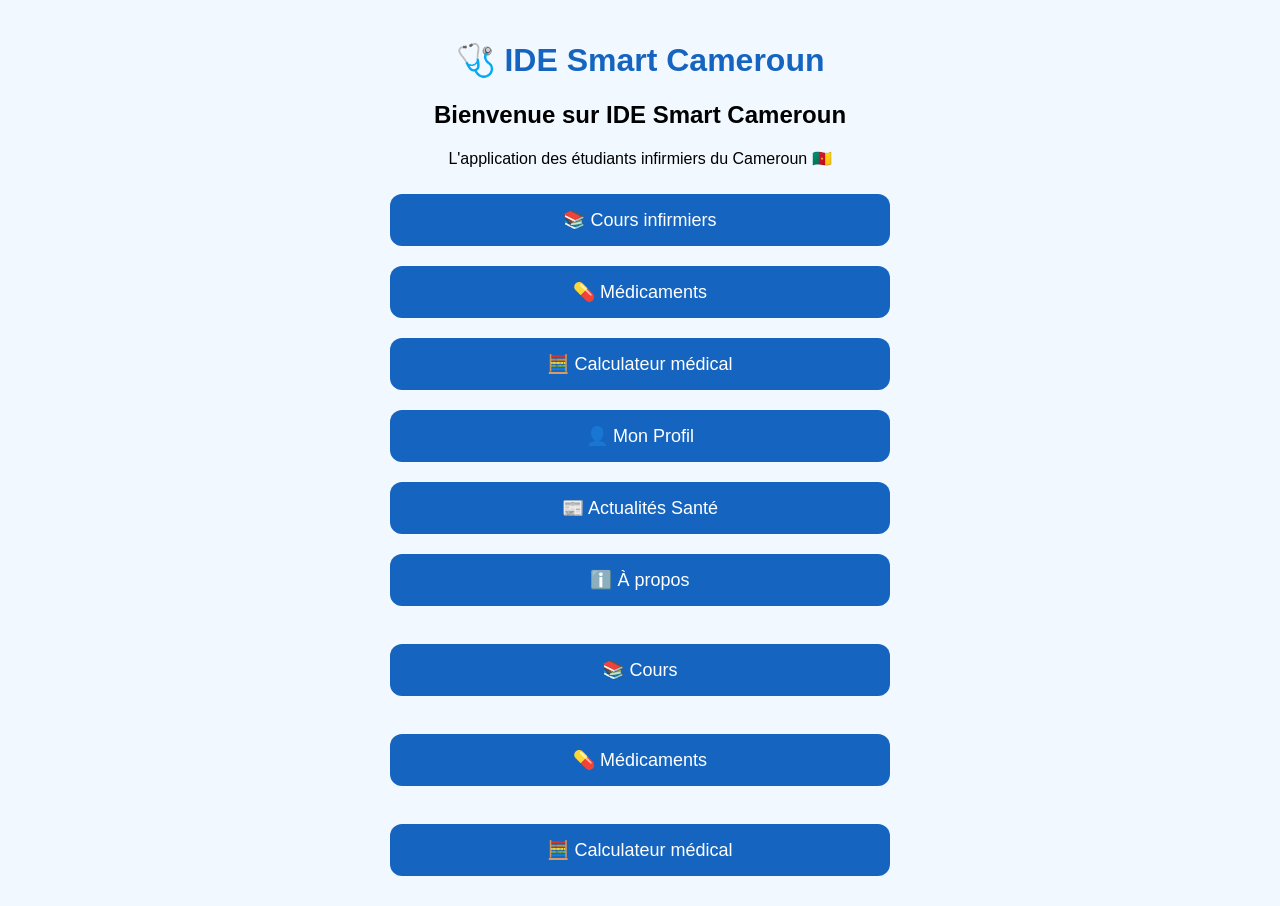
<file: index.html>
<!DOCTYPE html>
<html lang="fr">
<head>
<meta charset="UTF-8">
<meta name="viewport" content="width=device-width, initial-scale=1.0">
<title>IDE Smart Cameroun</title>
<link rel="stylesheet" href="style.css">
</head>

<body>

<h1>🩺 IDE Smart Cameroun</h1>

<div id="accueil">

<h2>Bienvenue sur IDE Smart Cameroun</h2>

<p>L'application des étudiants infirmiers du Cameroun 🇨🇲</p>
<a href="cours.html">
<button>📚 Cours infirmiers</button>
</a>

<a href="medicaments.html">
<button>💊 Médicaments</button>
</a>

<a href="calculateur.html">
<button>🧮 Calculateur médical</button>
</a>
  
<a href="profil.html">
<button>👤 Mon Profil</button>
</a>

<button>📰 Actualités Santé</button>

<button>ℹ️ À propos</button>

<br><br>

<button>📚 Cours</button>

<br><br>

<button>💊 Médicaments</button>

<br><br>

<button>🧮 Calculateur médical</button>

</div>

<div id="quiz" style="display:none;">

<h3 id="progression"></h3>

<progress id="barre" value="0" max="100"></progress>

<h2 id="question"></h2>

<button onclick="verifier('A')"></button>

<br><br>

<button onclick="verifier('B')"></button>

<br><br>

<button onclick="verifier('C')"></button>

<br><br>

<button onclick="verifier('D')"></button>

<h3 id="resultat"></h3>

</div>

<script src="app.js"></script>

</body>
</html>
</file>
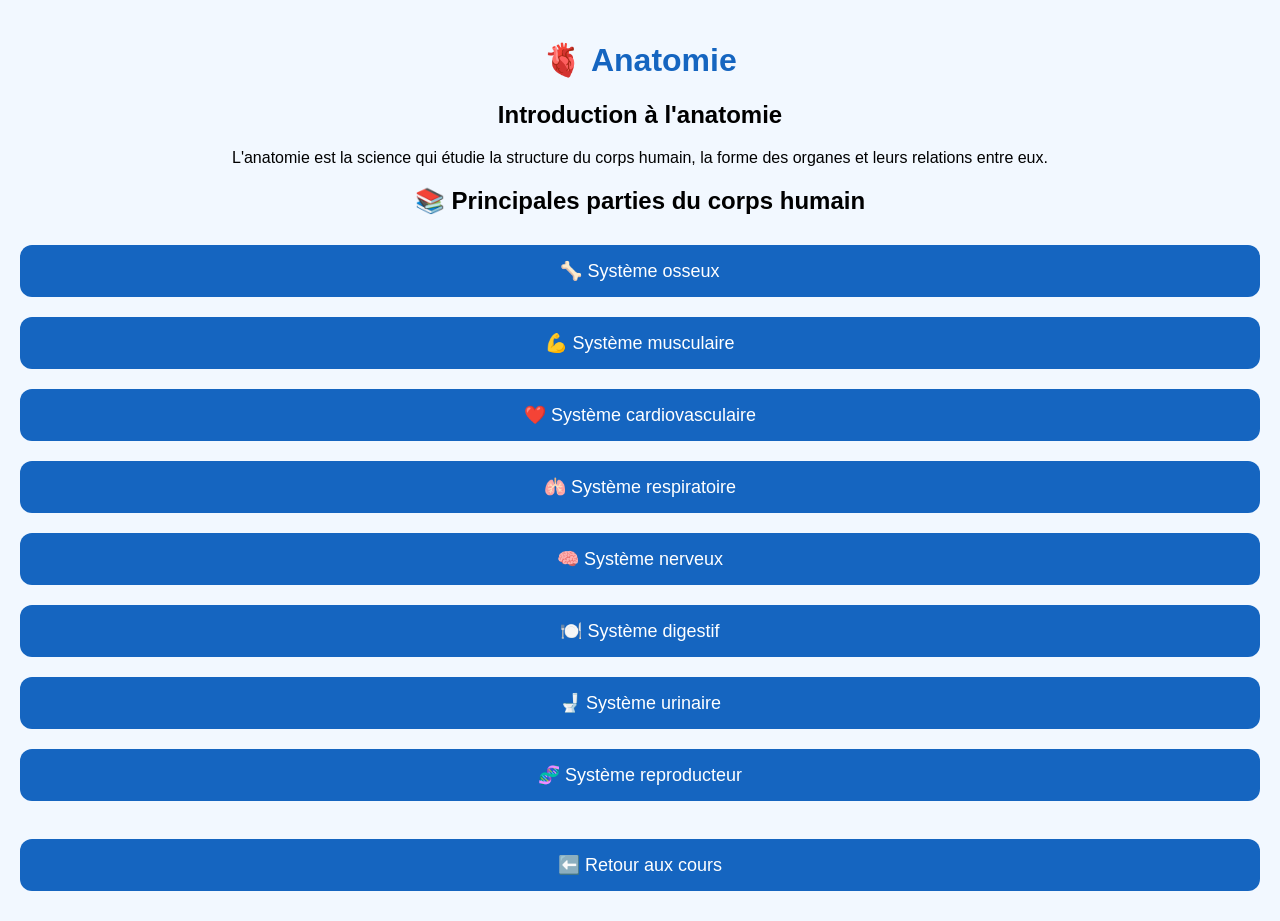
<file: anatomie.html>
<!DOCTYPE html>
<html lang="fr">
<head>
<meta charset="UTF-8">
<meta name="viewport" content="width=device-width, initial-scale=1.0">
<title>Anatomie - IDE Smart Cameroun</title>
<link rel="stylesheet" href="style.css">
</head>

<body>

<h1>🫀 Anatomie</h1>

<h2>Introduction à l'anatomie</h2>

<p>
L'anatomie est la science qui étudie la structure du corps humain,
la forme des organes et leurs relations entre eux.
</p>

<h2>📚 Principales parties du corps humain</h2>

<button>🦴 Système osseux</button>

<button>💪 Système musculaire</button>

<a href="cardiovasculaire.html">
<button>❤️ Système cardiovasculaire</button>
</a>

<a href="respiratoire.html">
<button>🫁 Système respiratoire</button>
</a>

<a href="nerveux.html">
<button>🧠 Système nerveux</button>
</a>

<button>🍽️ Système digestif</button>

<button>🚽 Système urinaire</button>

<button>🧬 Système reproducteur</button>

<br><br>

<button onclick="window.location.href='cours.html'">
⬅️ Retour aux cours
</button>

</body>
</html>
</file>
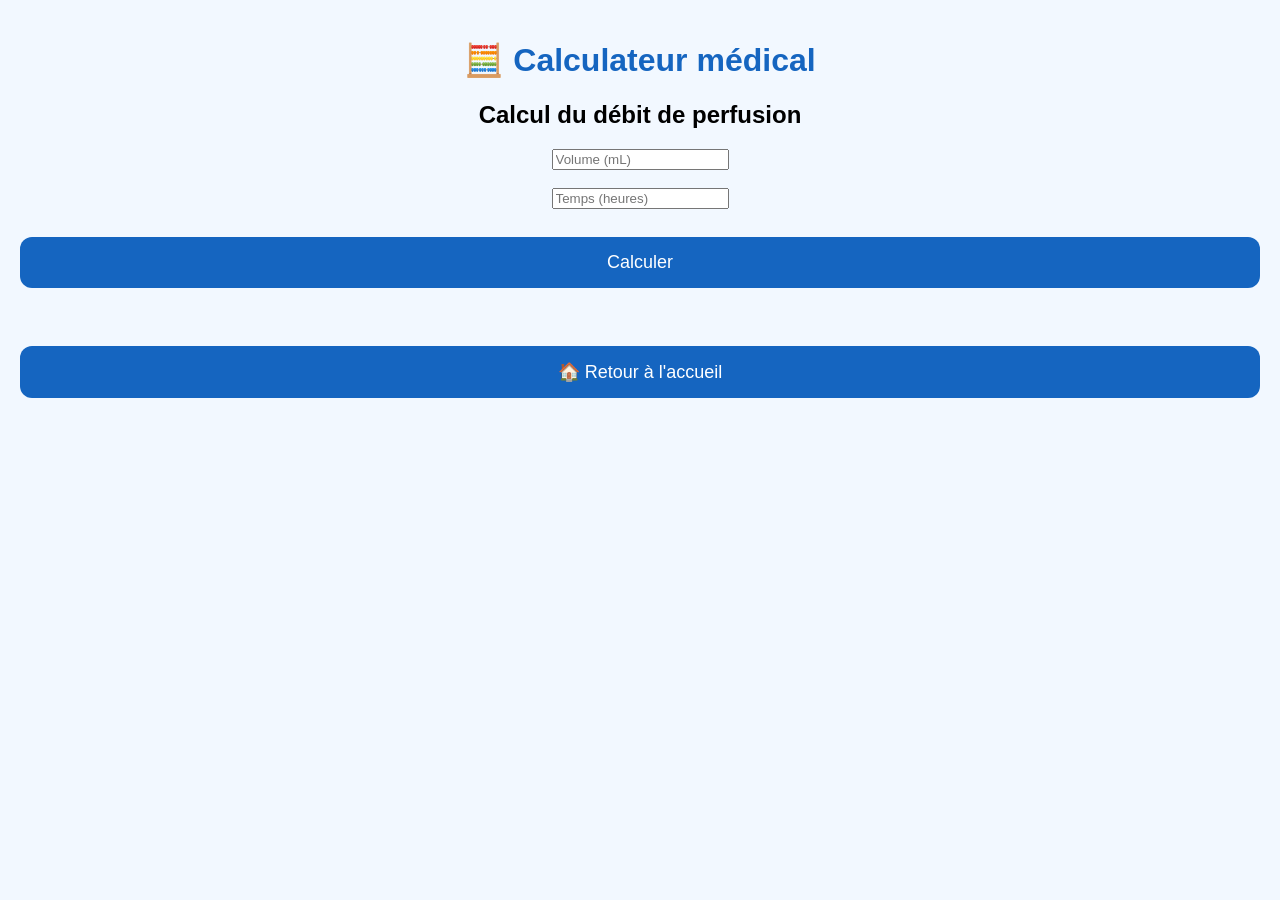
<file: calculateur.html>
<!DOCTYPE html>
<html lang="fr">
<head>
<meta charset="UTF-8">
<meta name="viewport" content="width=device-width, initial-scale=1.0">
<title>Calculateur médical</title>
<link rel="stylesheet" href="style.css">
</head>

<body>

<h1>🧮 Calculateur médical</h1>

<h2>Calcul du débit de perfusion</h2>

<input type="number" id="volume" placeholder="Volume (mL)"><br><br>

<input type="number" id="temps" placeholder="Temps (heures)"><br><br>

<button onclick="calculer()">Calculer</button>

<h2 id="resultat"></h2>

<br>

<button onclick="window.location.href='index.html'">
🏠 Retour à l'accueil
</button>

<script>
function calculer(){

let volume = document.getElementById("volume").value;

let temps = document.getElementById("temps").value;

let debit = volume / temps;

document.getElementById("resultat").innerHTML =
"Débit : " + debit.toFixed(2) + " mL/h";

}
</script>

</body>
</html>
</file>
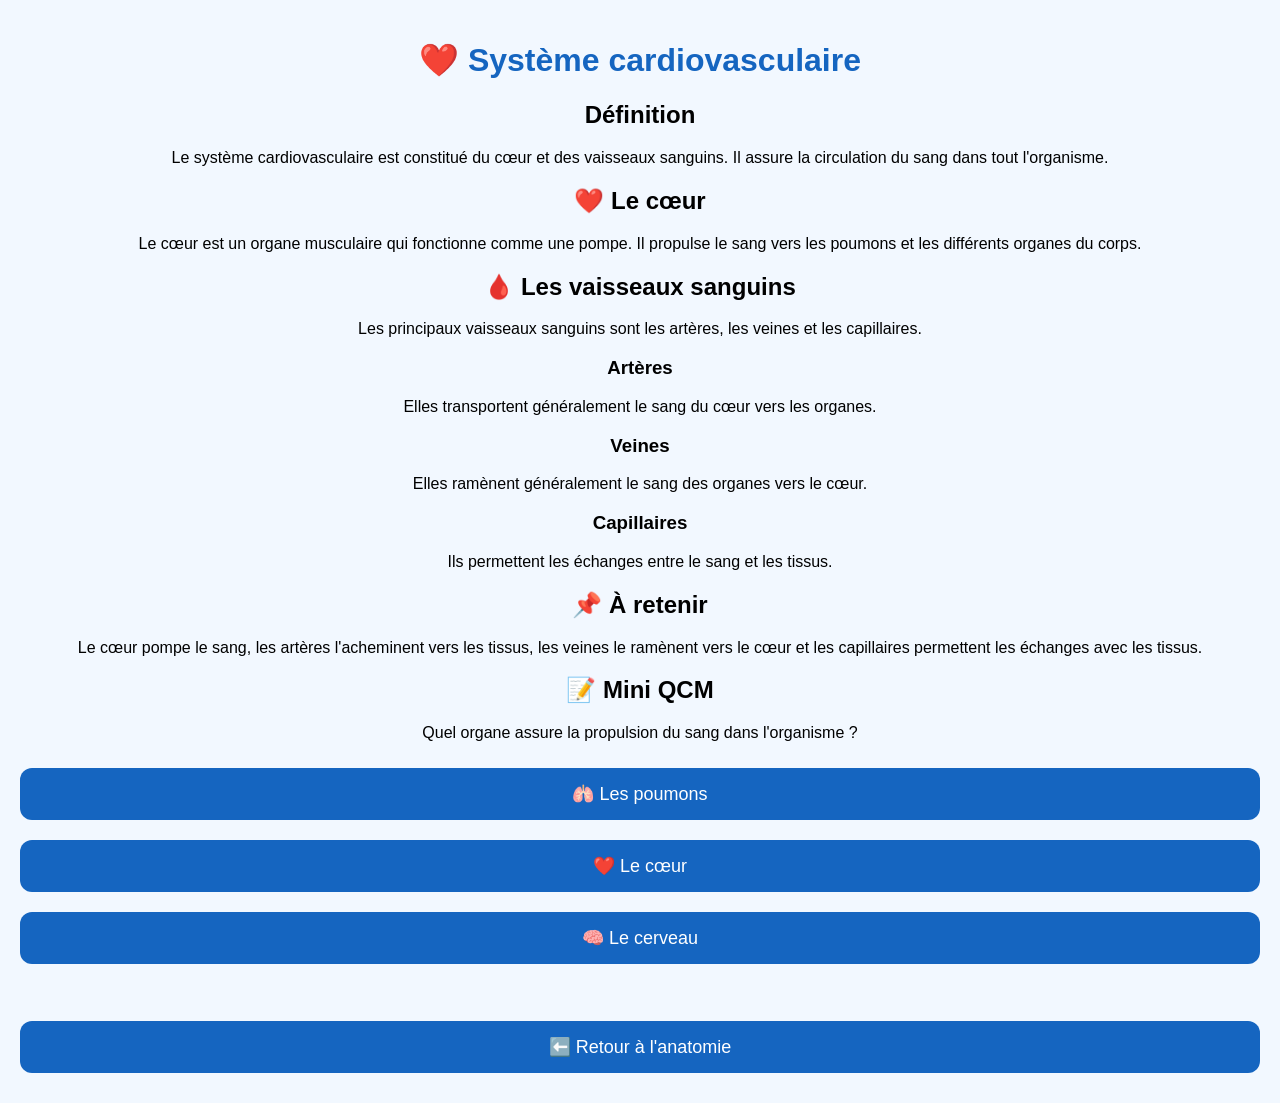
<file: cardiovasculaire.html>
<!DOCTYPE html>
<html lang="fr">
<head>
<meta charset="UTF-8">
<meta name="viewport" content="width=device-width, initial-scale=1.0">
<title>Système cardiovasculaire - IDE Smart Cameroun</title>
<link rel="stylesheet" href="style.css">
</head>

<body>

<h1>❤️ Système cardiovasculaire</h1>

<h2>Définition</h2>

<p>
Le système cardiovasculaire est constitué du cœur et des vaisseaux sanguins.
Il assure la circulation du sang dans tout l'organisme.
</p>

<h2>❤️ Le cœur</h2>

<p>
Le cœur est un organe musculaire qui fonctionne comme une pompe.
Il propulse le sang vers les poumons et les différents organes du corps.
</p>

<h2>🩸 Les vaisseaux sanguins</h2>

<p>
Les principaux vaisseaux sanguins sont les artères, les veines
et les capillaires.
</p>

<h3>Artères</h3>
<p>
Elles transportent généralement le sang du cœur vers les organes.
</p>

<h3>Veines</h3>
<p>
Elles ramènent généralement le sang des organes vers le cœur.
</p>

<h3>Capillaires</h3>
<p>
Ils permettent les échanges entre le sang et les tissus.
</p>

<h2>📌 À retenir</h2>

<p>
Le cœur pompe le sang, les artères l'acheminent vers les tissus,
les veines le ramènent vers le cœur et les capillaires permettent
les échanges avec les tissus.
</p>

<h2>📝 Mini QCM</h2>

<p>Quel organe assure la propulsion du sang dans l'organisme ?</p>

<button onclick="reponse(false)">🫁 Les poumons</button>

<button onclick="reponse(true)">❤️ Le cœur</button>

<button onclick="reponse(false)">🧠 Le cerveau</button>

<h3 id="resultat"></h3>

<script>
function reponse(correcte){

if(correcte){

document.getElementById("resultat").innerHTML =
"✅ Bonne réponse ! Le cœur propulse le sang.";

}else{

document.getElementById("resultat").innerHTML =
"❌ Mauvaise réponse. La bonne réponse est : le cœur.";

}

}
</script>
  
<br>

<button onclick="window.location.href='anatomie.html'">
⬅️ Retour à l'anatomie
</button>

</body>
</html>
</file>
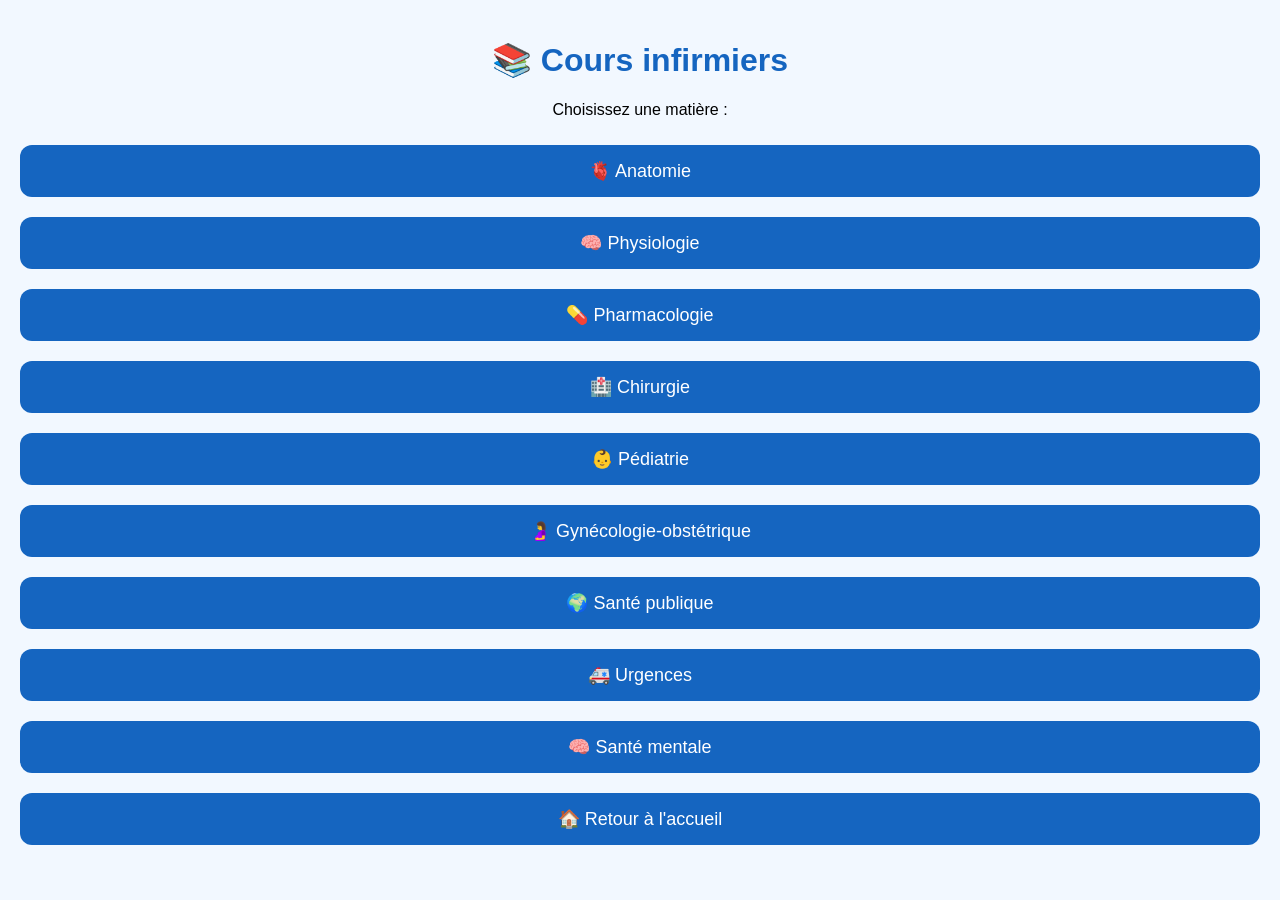
<file: cours.html>
<!DOCTYPE html>
<html lang="fr">
<head>
<meta charset="UTF-8">
<meta name="viewport" content="width=device-width, initial-scale=1.0">
<title>Cours - IDE Smart Cameroun</title>
<link rel="stylesheet" href="style.css">
</head>

<body>

<h1>📚 Cours infirmiers</h1>

<p>Choisissez une matière :</p>

<a href="anatomie.html">
<button>🫀 Anatomie</button>
</a>
  
<button>🧠 Physiologie</button>

<button>💊 Pharmacologie</button>

<button>🏥 Chirurgie</button>

<button>👶 Pédiatrie</button>

<button>🤰 Gynécologie-obstétrique</button>

<button>🌍 Santé publique</button>

<button>🚑 Urgences</button>

<button>🧠 Santé mentale</button>

<br>

<button onclick="window.location.href='index.html'">
🏠 Retour à l'accueil
</button>

</body>
</html>
</file>
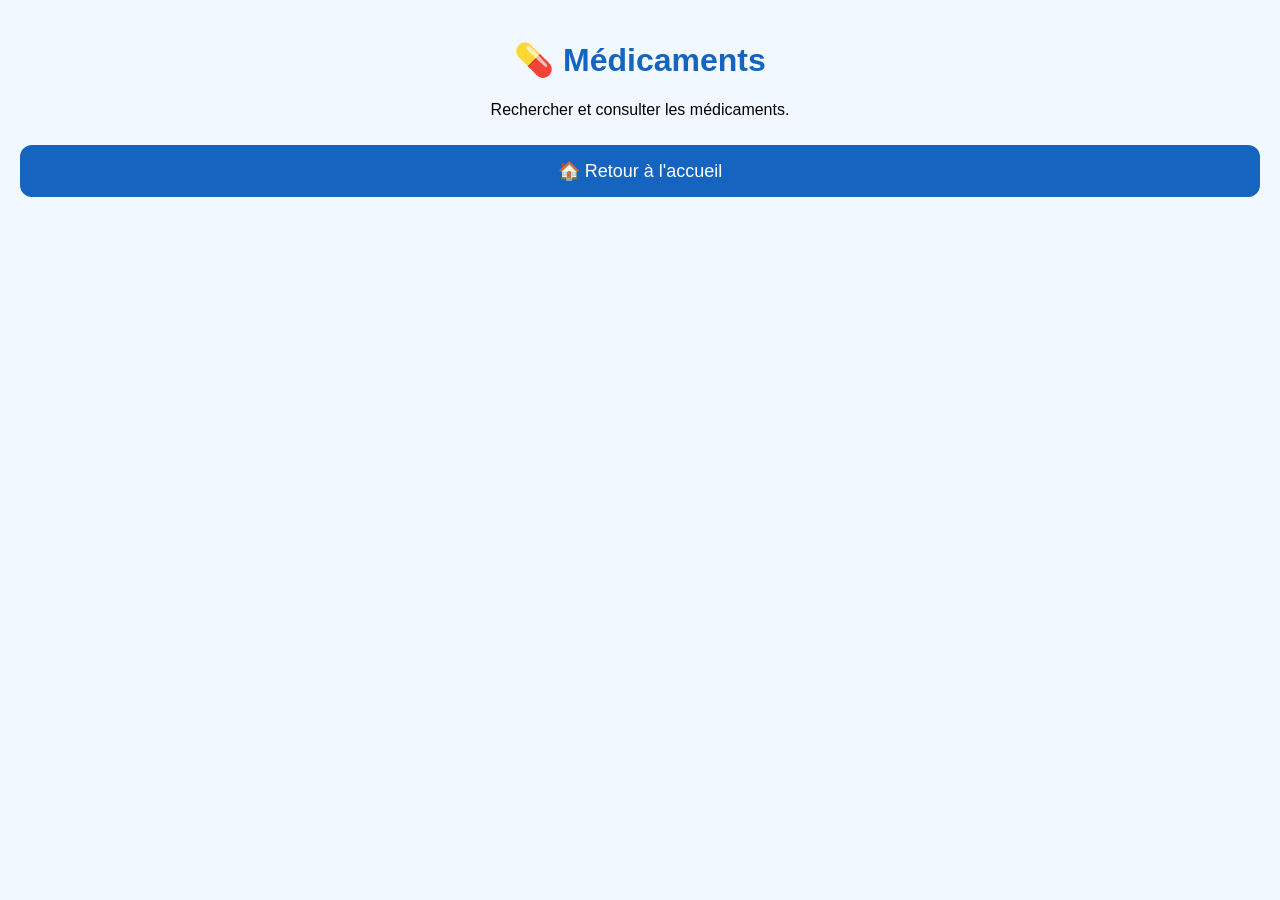
<file: medicaments.html>
<!DOCTYPE html>
<html lang="fr">
<head>
<meta charset="UTF-8">
<meta name="viewport" content="width=device-width, initial-scale=1.0">
<title>Médicaments - IDE Smart Cameroun</title>
<link rel="stylesheet" href="style.css">
</head>

<body>

<h1>💊 Médicaments</h1>

<p>Rechercher et consulter les médicaments.</p>

<button onclick="window.location.href='index.html'">
🏠 Retour à l'accueil
</button>

</body>
</html>
</file>
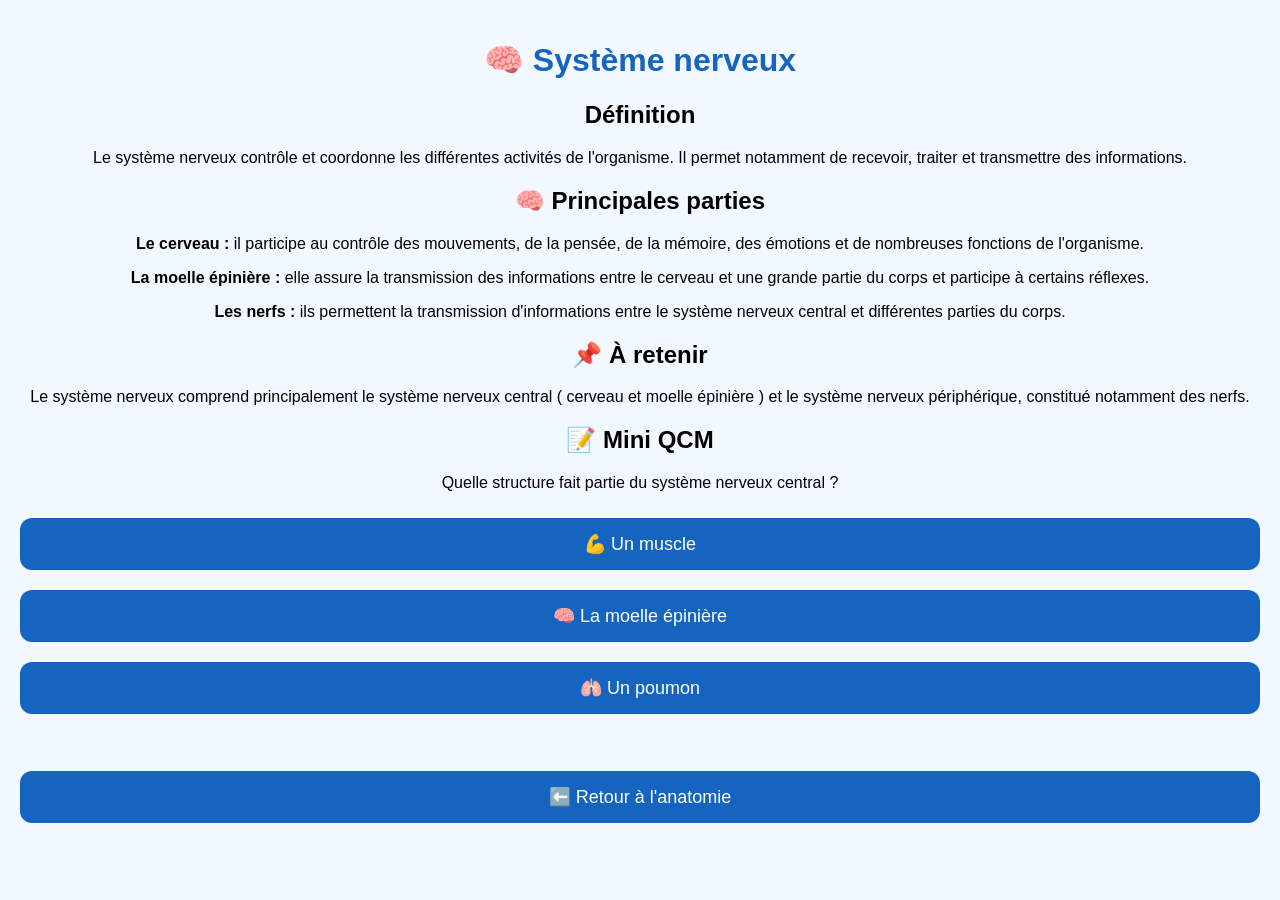
<file: nerveux.html>
<!DOCTYPE html>
<html lang="fr">
<head>
<meta charset="UTF-8">
<meta name="viewport" content="width=device-width, initial-scale=1.0">
<title>Système nerveux - IDE Smart Cameroun</title>
<link rel="stylesheet" href="style.css">
</head>

<body>

<h1>🧠 Système nerveux</h1>

<h2>Définition</h2>

<p>
Le système nerveux contrôle et coordonne les différentes activités
de l'organisme. Il permet notamment de recevoir, traiter et transmettre
des informations.
</p>

<h2>🧠 Principales parties</h2>

<p><strong>Le cerveau :</strong> il participe au contrôle des mouvements,
de la pensée, de la mémoire, des émotions et de nombreuses fonctions
de l'organisme.</p>

<p><strong>La moelle épinière :</strong> elle assure la transmission
des informations entre le cerveau et une grande partie du corps et
participe à certains réflexes.</p>

<p><strong>Les nerfs :</strong> ils permettent la transmission
d'informations entre le système nerveux central et différentes parties
du corps.</p>

<h2>📌 À retenir</h2>

<p>
Le système nerveux comprend principalement le système nerveux central
( cerveau et moelle épinière ) et le système nerveux périphérique,
constitué notamment des nerfs.
</p>

<h2>📝 Mini QCM</h2>

<p>Quelle structure fait partie du système nerveux central ?</p>

<button onclick="reponse(false)">💪 Un muscle</button>

<button onclick="reponse(true)">🧠 La moelle épinière</button>

<button onclick="reponse(false)">🫁 Un poumon</button>

<h3 id="resultat"></h3>

<script>
function reponse(correcte){

if(correcte){

document.getElementById("resultat").innerHTML =
"✅ Bonne réponse ! La moelle épinière fait partie du système nerveux central.";

}else{

document.getElementById("resultat").innerHTML =
"❌ Mauvaise réponse. La bonne réponse est : la moelle épinière.";

}

}
</script>

<br>

<button onclick="window.location.href='anatomie.html'">
⬅️ Retour à l'anatomie
</button>

</body>
</html>
</file>
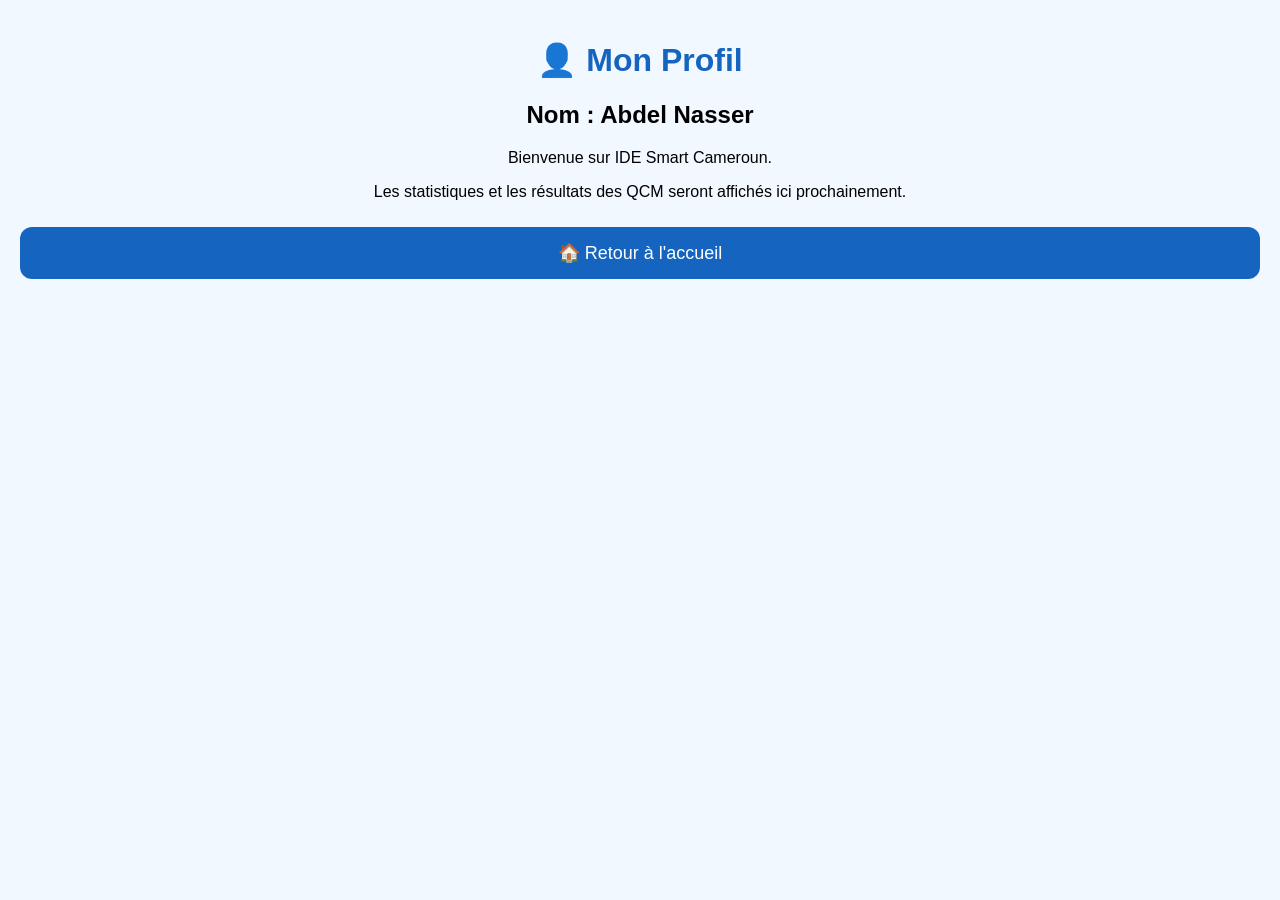
<file: profil.html>
<!DOCTYPE html>
<html lang="fr">
<head>
<meta charset="UTF-8">
<meta name="viewport" content="width=device-width, initial-scale=1.0">
<title>Mon Profil</title>
<link rel="stylesheet" href="style.css">
</head>

<body>

<h1>👤 Mon Profil</h1>

<h2>Nom : Abdel Nasser</h2>

<p>Bienvenue sur IDE Smart Cameroun.</p>

<p>Les statistiques et les résultats des QCM seront affichés ici prochainement.</p>

<button onclick="window.location.href='index.html'">
🏠 Retour à l'accueil
</button>

</body>
</html>
</file>
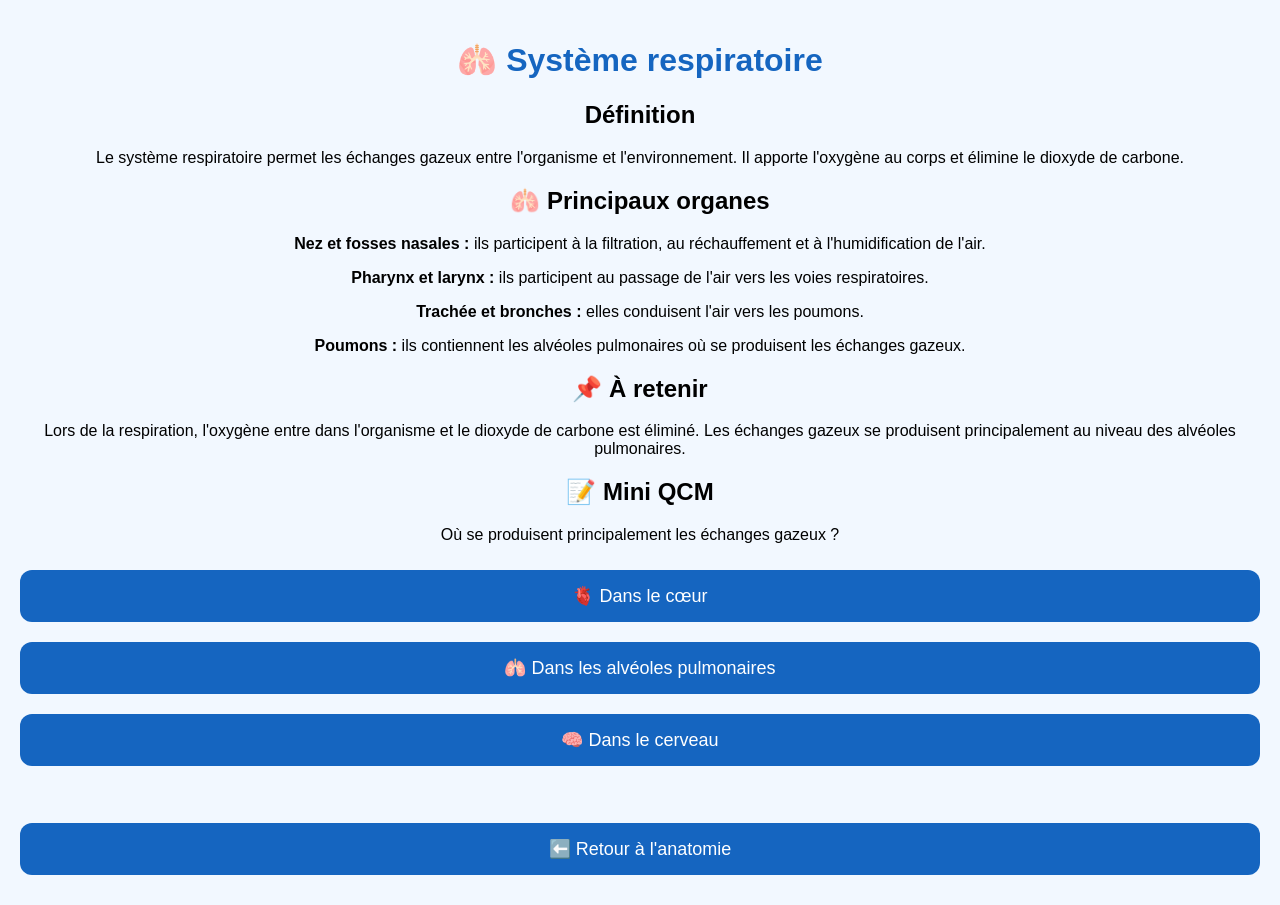
<file: respiratoire.html>
<!DOCTYPE html>
<html lang="fr">
<head>
<meta charset="UTF-8">
<meta name="viewport" content="width=device-width, initial-scale=1.0">
<title>Système respiratoire - IDE Smart Cameroun</title>
<link rel="stylesheet" href="style.css">
</head>

<body>

<h1>🫁 Système respiratoire</h1>

<h2>Définition</h2>

<p>
Le système respiratoire permet les échanges gazeux entre l'organisme
et l'environnement. Il apporte l'oxygène au corps et élimine le dioxyde
de carbone.
</p>

<h2>🫁 Principaux organes</h2>

<p><strong>Nez et fosses nasales :</strong> ils participent à la filtration,
au réchauffement et à l'humidification de l'air.</p>

<p><strong>Pharynx et larynx :</strong> ils participent au passage de l'air
vers les voies respiratoires.</p>

<p><strong>Trachée et bronches :</strong> elles conduisent l'air vers les poumons.</p>

<p><strong>Poumons :</strong> ils contiennent les alvéoles pulmonaires où
se produisent les échanges gazeux.</p>

<h2>📌 À retenir</h2>

<p>
Lors de la respiration, l'oxygène entre dans l'organisme et le dioxyde
de carbone est éliminé. Les échanges gazeux se produisent principalement
au niveau des alvéoles pulmonaires.
</p>

<h2>📝 Mini QCM</h2>

<p>Où se produisent principalement les échanges gazeux ?</p>

<button onclick="reponse(false)">🫀 Dans le cœur</button>

<button onclick="reponse(true)">🫁 Dans les alvéoles pulmonaires</button>

<button onclick="reponse(false)">🧠 Dans le cerveau</button>

<h3 id="resultat"></h3>

<script>
function reponse(correcte){

if(correcte){

document.getElementById("resultat").innerHTML =
"✅ Bonne réponse ! Les échanges gazeux se produisent au niveau des alvéoles pulmonaires.";

}else{

document.getElementById("resultat").innerHTML =
"❌ Mauvaise réponse. La bonne réponse est : les alvéoles pulmonaires.";

}

}
</script>

<br>

<button onclick="window.location.href='anatomie.html'">
⬅️ Retour à l'anatomie
</button>

</body>
</html>
</file>
<file: style.css>
body{
    font-family:Arial, sans-serif;
    background:#f2f8ff;
    margin:0;
    padding:20px;
    text-align:center;
}

h1{
    color:#1565C0;
}

#accueil,#quiz{
    max-width:500px;
    margin:auto;
}

button{
    width:100%;
    padding:15px;
    margin:10px 0;
    border:none;
    border-radius:12px;
    background:#1565C0;
    color:white;
    font-size:18px;
    cursor:pointer;
}

button:hover{
    background:#0D47A1;
}

progress{
    width:100%;
    height:20px;
}
</file>
